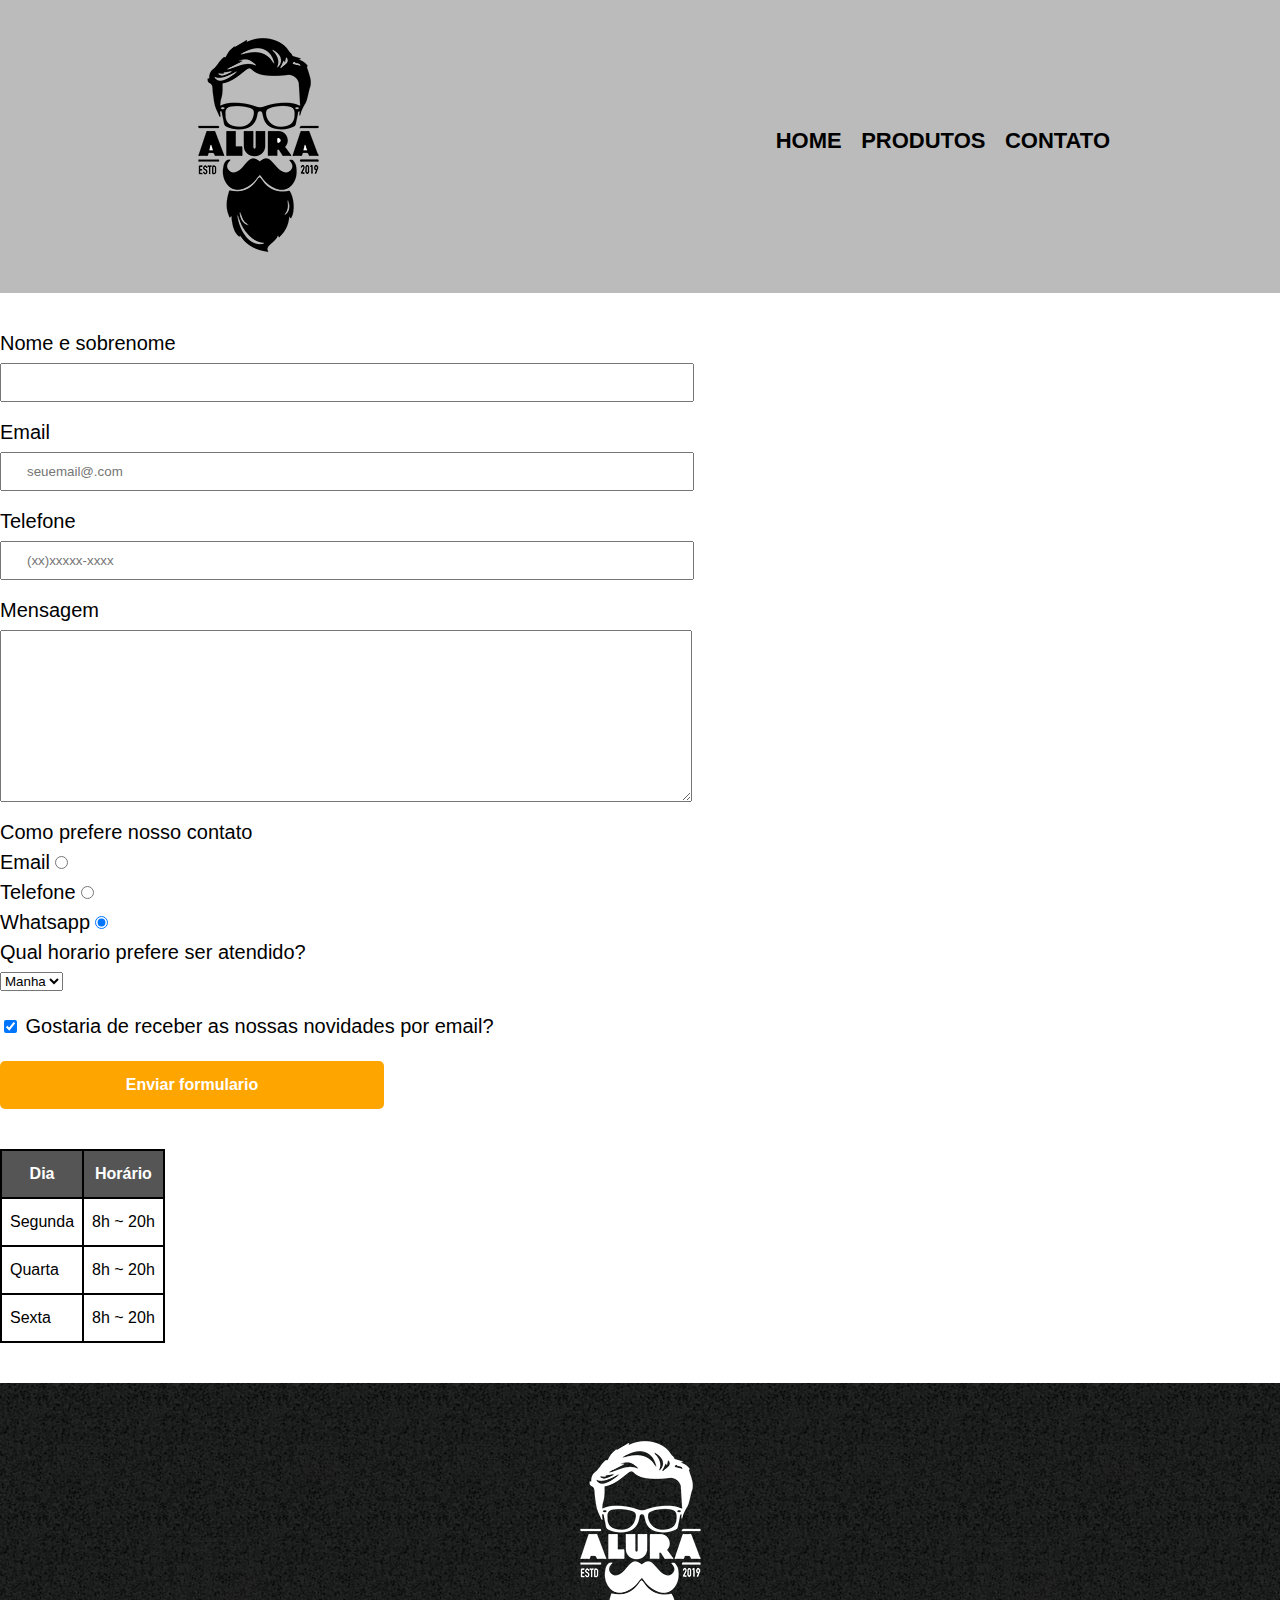
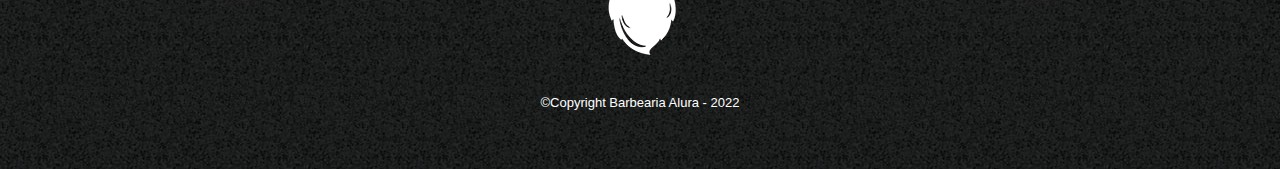
<file: contato.html>
<!DOCTYPE html>
<html>
	<head>
		<meta charset="UTF-8">
		<title>Contato - Barbearia</title>
		<link rel="stylesheet" href="reset.css">
		<link rel="stylesheet" href="style.css">
		</head>

	<body>
		<header>
			<div class="caixa">
				<h1><img src="logo.png" alt="Logo Barbearia Alura"></h1>
				<nav>	
					<ul>
						<li><a href="index.html">Home</a></li>
						<li><a href="produtos.html">	Produtos</a></li>
						<li><a href="contato.html">		Contato</a></li>
					</ul>
				</nav>
			</div>	
		</header>

		<main> 
			<form>
				<label for="nomesobrenome">Nome e sobrenome</label>
				<input type="text" id="nomesobrenome" class="input-padrao" required>

				<label for="email" >Email</label>
				<input type="email" id="email" class="input-padrao" required placeholder="seuemail@.com">

				<label for="telefone">
				Telefone</label>
				<input type="tel" name="telefone" class="input-padrao" required placeholder="(xx)xxxxx-xxxx">

				<label for="Mensagem">Mensagem</label>
				<textarea cols="70" rows="10" id="mensagem" class="input-padrao"></textarea>

				<fieldset>
				<legend>Como prefere nosso contato</legend>
				<label for="radio-email">Email<input type="radio" name="contato"value="email" id="radio-email"></label>

				<label for="radio-telefone">Telefone<input type="radio" name="contato" value="radio-telefone" id="radio-telefone"></label>

				<label for="radio-whatsapp">Whatsapp<input type="radio" name="contato" value="whatsapp" id="radio-whatsapp" checked></label>
			</fieldset>

			<fieldset>
				<legend>Qual horario prefere ser atendido?</legend>
				<select>
					<option>Manha</option>
					<option>Tarde</option>
					<option>Noite</option>
				</select>
		</fieldset>
			<label class="checkbox"><input type="checkbox" checked> Gostaria de receber as nossas novidades por email?</label>

				<input type="submit"value="Enviar formulario" class="enviar">
			</form>

			<table>
				<thead>
					<tr>
					<th>Dia</th>
					<th>Horário</th>
				</tr>
				</thead>
				<tbody>
					<tr>
					<td>Segunda</td>
					<td>8h ~ 20h</td>
				</tr>
				<tr>
					<td>Quarta</td>
					<td>8h ~ 20h</td>
				</tr>
					<tr>
						<td>Sexta</td><td>8h ~ 20h</td>
					</tr>
				</tbody>
				
			</table>
		</main>

		<footer>
			<img src="logo-branco.png">
			<p class="copyright">&copy;Copyright Barbearia Alura - 2022</p>
		</footer>
</file>
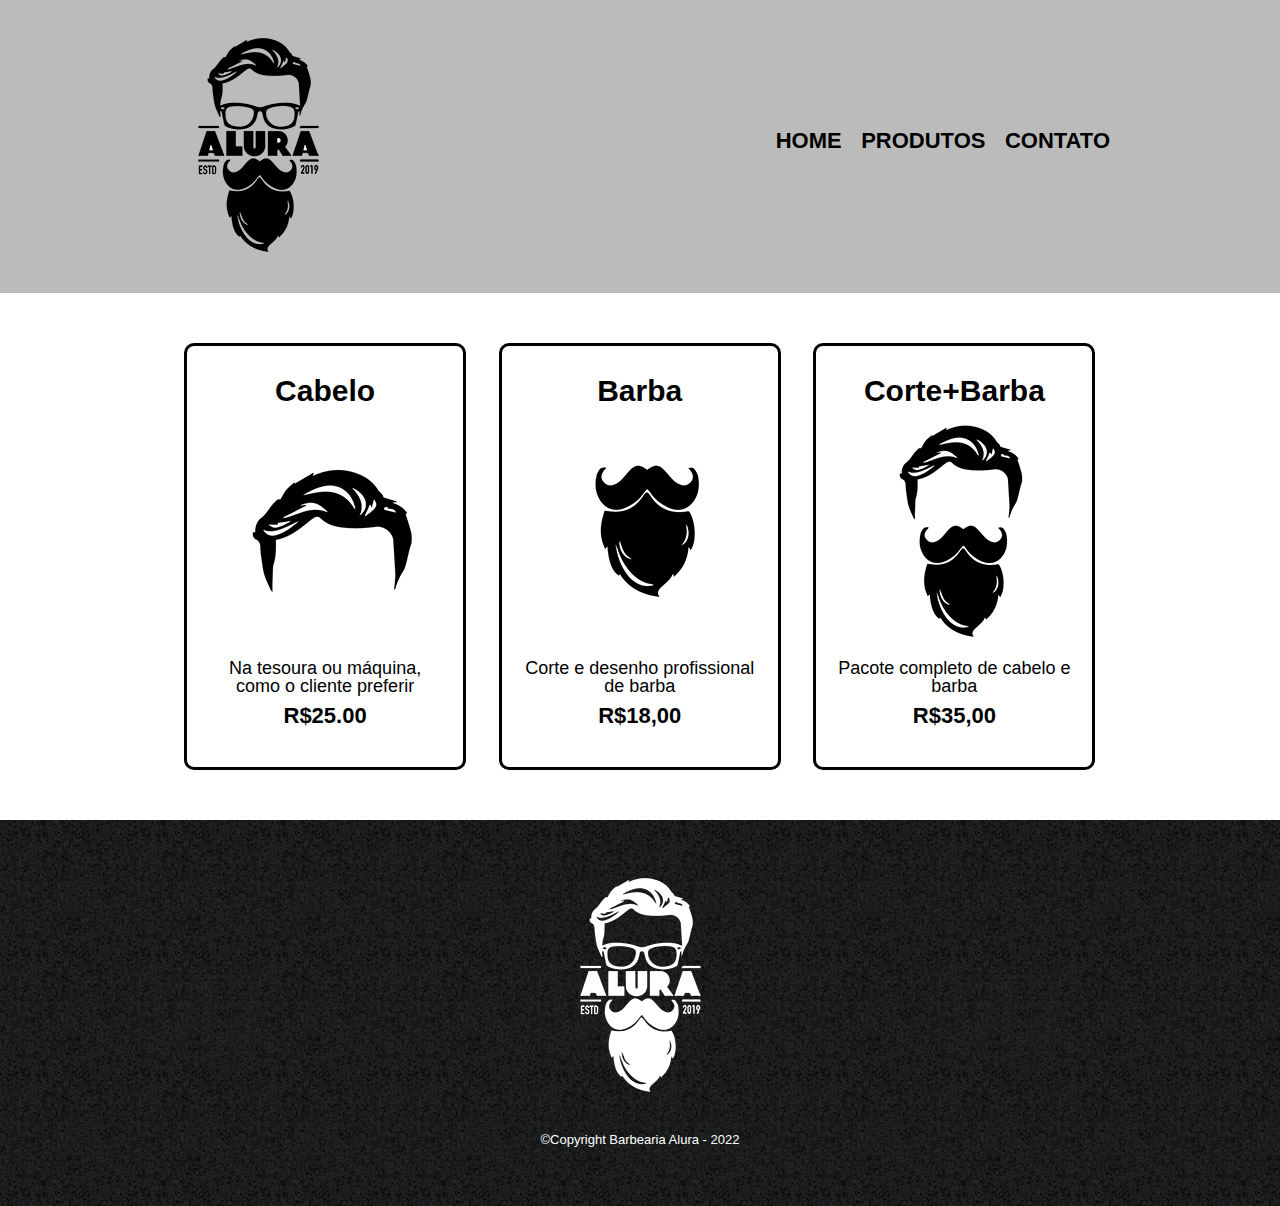
<file: produtos.html>
<!DOCTYPE html>
<html>
	<head>
		<meta charset="UTF-8">
		<title>Produtos - Barbearia</title>
		<link rel="stylesheet" href="reset.css">
		<link rel="stylesheet" href="style.css">
		</head>

	<body>
		<header>
			<div class="caixa">
				<h1><img src="logo.png"></h1>
				<nav>	
					<ul>
						<li><a href="index.html">Home</a></li>
						<li><a href="produtos.html">	Produtos</a></li>
						<li><a href="contato.html">		Contato</a></li>
					</ul>
				</nav>
			</div>	
		</header>

		<main>
			<ul class="produtos">
				<li>
					<h2>Cabelo</h2>
					<img src="cabelo.jpg">
					<p class="produto-descricao">Na tesoura ou máquina, como o cliente preferir</p>
					<p class="produto-preco">R$25.00</p>
				</li>
				<li>
					<h2>Barba</h2>
					<img src="barba.jpg">
					<p class="produto-descricao">Corte e desenho profissional de barba</p>
					<p class="produto-preco">R$18,00</p>
				</li>
				<li>
					<h2>Corte+Barba</h2>
					<img src="cabelo+barba.jpg">
					<p class="produto-descricao">Pacote completo de cabelo e barba</p>
					<p class="produto-preco">R$35,00</p>
				</li>
			</ul>
		</main>

		<footer>
			<img src="logo-branco.png">
			<p class="copyright">&copy;Copyright Barbearia Alura - 2022</p>
		</footer>
	</body>
</html>
</file>
<file: style.css>
body {
	font-family: 'Poppins', sans-serif;
}
header {
	background: #BBBBBB;
	padding: 20px 0;
} 
.caixa {
	position: relative;
	width: 940px;
	margin: 0 auto;
}
nav {
	position: absolute;
	top: 110px;
	right: 0;
}
nav li {
	display: inline;
	margin: 0 0 0 15px;
}

nav a {
	text-transform: uppercase;
	color: #000000;
	font-weight: bold;
	font-size: 22px;
	text-decoration: none;
}
nav a:hover {
	color: #C78C19;
	text-decoration: underline;
} 
.produtos {
	width: 940px;
	margin: 0 auto;
	padding: 50px 0;
}
.produtos li {
			display: inline-block;
			text-align: center;
			width: 30%;
			vertical-align: top;
			margin: 0 1.5%;
			padding: 30px 20px;
			box-sizing: border-box;
			border: #000000 3px solid; 
			border-radius: 10px;
}
.produtos li:hover {
	border-color: #C78C19;
}
.produtos li:active {
	border-color: #088C19;
}
.produtos li:hover h2 {
	font-size: 40px;
}
.produtos h2 {
	font-size: 30px;
	font-weight: bold;
}
.produto-descricao {
	font-size: 18px;
}
.produto-preco {
	font-size: 22px;
	font-weight: bold;
	margin: 10px 0;
}
footer {
	text-align: center;
	background: url("bg.jpg");
	padding: 40px 0;
}
.copyright {
	color: #FFFFFF;
	font-size: 13px;
	margin: 20px;

}

main {
	
}
form {
	margin: 40px 0;
}
form label, form legend {
	display: block;
	font-size: 20px;
	margin:0 0 10px;
}
.input-padrao {
	display: block;
	margin: 0 0 20px;
	padding: 10px 25px;
	width: 50%;
}
.checkbox {
	margin: 25px 0;
}
.enviar {
	width: 30%;
	padding: 15px 0;
	background: orange;
	color: white;
	font-weight: bold;
	font-size: 16px;
	border:none;
	border-radius: 5px;
	transition: 1s all;
	cursor: pointer;
}
.enviar:hover {
	background: darkorange;
	transform: scale(1.2);

}
table {
	margin: 20px 0 40px;
}
thead {
	background: #555555;
	color: white;
	font-weight: bold;
}
td, th {
	border: 2px solid #000000;
	padding: 15px 8px;
}

/*css da página inicial*/
.banner {
	width: 100%;
}
.titulo-principal {
	text-align: center;
	font-size: 2em;
	margin: 0 0 1em;
	clear: left;
	text-shadow: 0 0;
}
.titulo-principal:first-letter {
	font-style: :italic ;
}
.principal {
	padding: 3em 0;
	background: #FEFEFE;
	width: 940px;
	margin: 0 auto;
}
.principal p {
	margin: 0 0 1em;
}
.principal strong {
	font-weight: bold;
}
.principal em {
	font-style: italic;
}
.utensilios {
	width: 120px;
	float: left;
	margin: 0 20px 20px 0;
}
.mapa {
	padding: 3em 0;
	background: linear-gradient(#FEFEFE, #888888);

}
.mapa-conteudo {
	width: 940px;
	margin: 0 auto;
}
.mapa p {
	margin: 0 0 2em;
	text-align: center;
}
.beneficios {
	padding: 3em 0;
	background: #888888;
	box-shadow: inset 0 0 30px #;
}
.conteudo-beneficios {
	width: 640px;
	margin: 0 auto;
}
.lista-beneficios {
	width: 40%;
	display: inline-block;
	vertical-align: top;
}
.itens {
	line-height: 1.5;
}
.itens:first-child {
	font-weight: bold;
}
.itens:before {
	content:"★";
}
.imgbeneficios {
	width: 60%;
	opacity: 1;
	transition: 400ms;
	/*Sombra no eixo X, Y 3 elemento é o bluer e o 4 elemento é a intensidade da borda e depois a cor */ 
	box-shadow: 10px 10px 10px 0px #000000;
}
.imgbeneficios:hover {
	opacity: 0.3;
}
.video {
	width: 560px;
	margin: 2em auto;
}
@media screen and (max-width: 480px) {
		.caixa, .principal, .conteudo-beneficios, .mapa-conteudo, .video {
			width: auto;
}			
			h1 {
			text-align: center;
		}
		nav {
			position: static;
		}
		.lista-beneficios, .imgbeneficios {
			width: 100%;
		}
</file>
